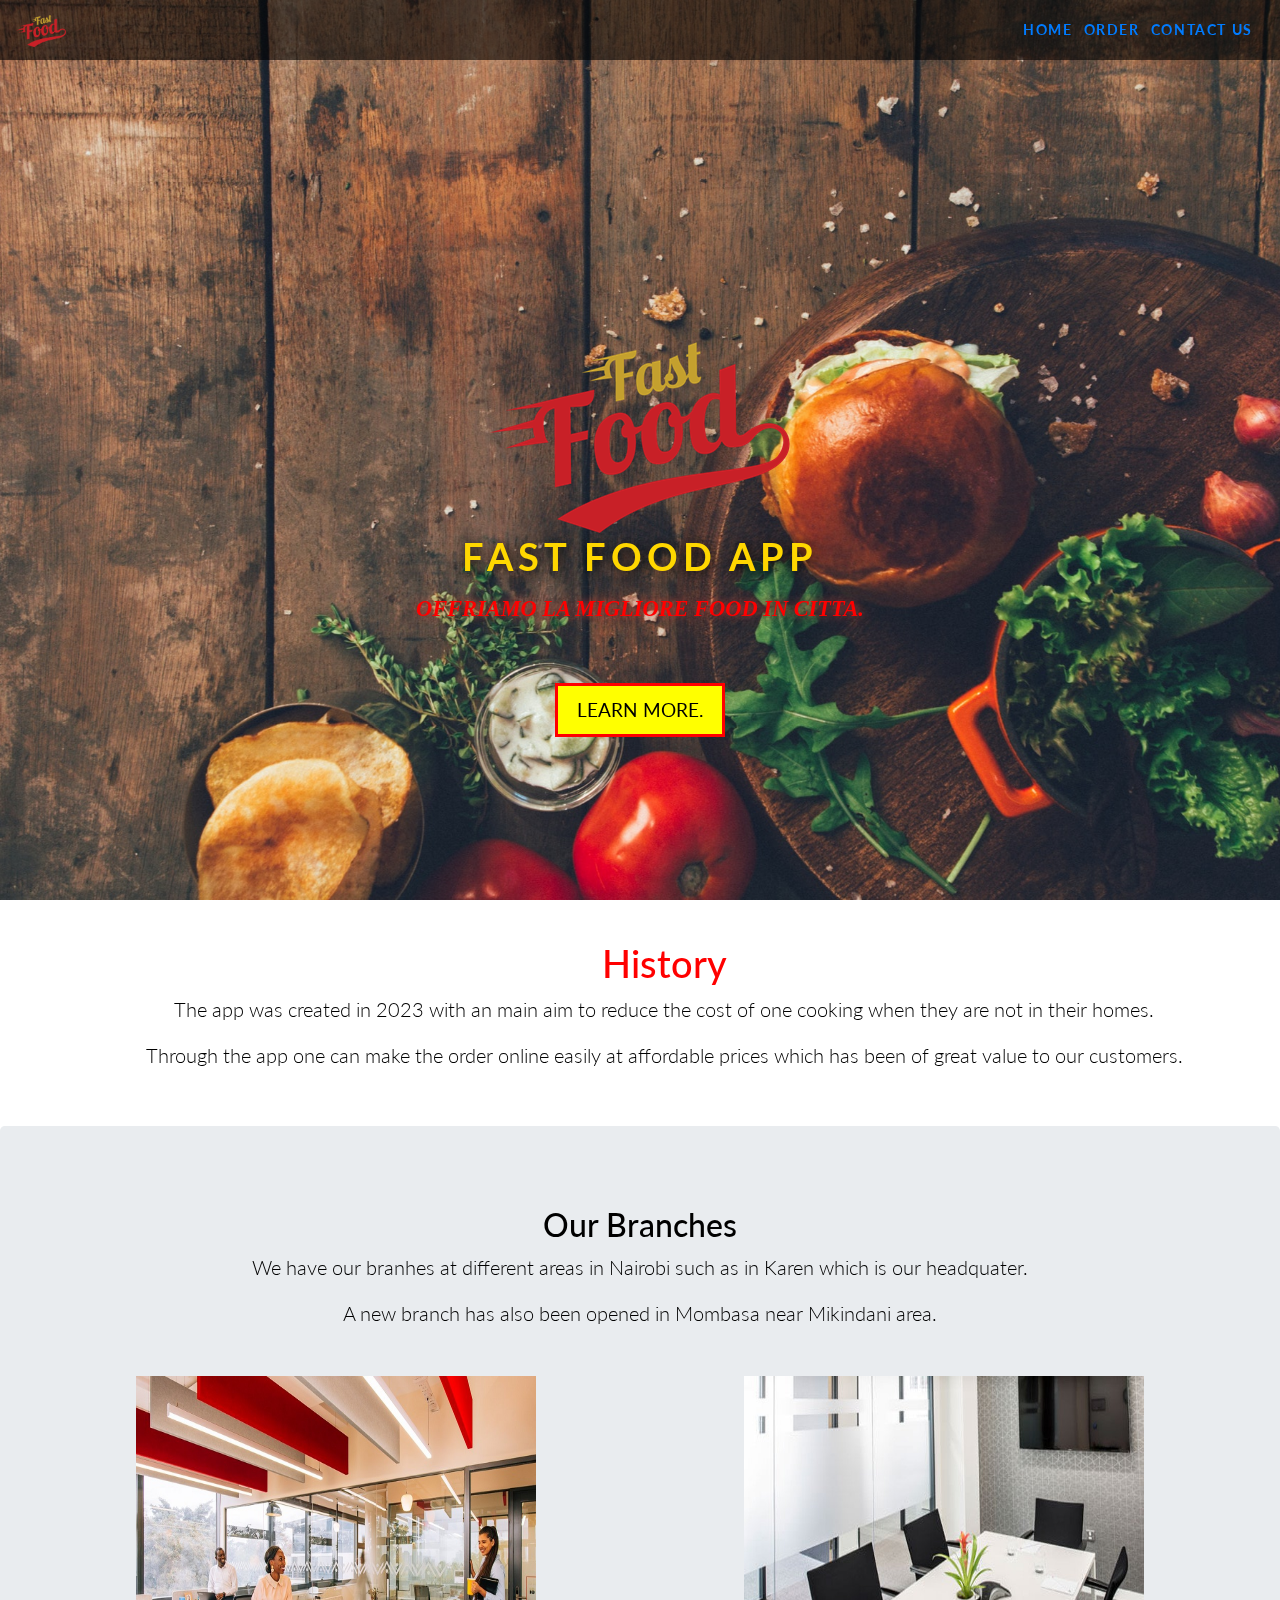
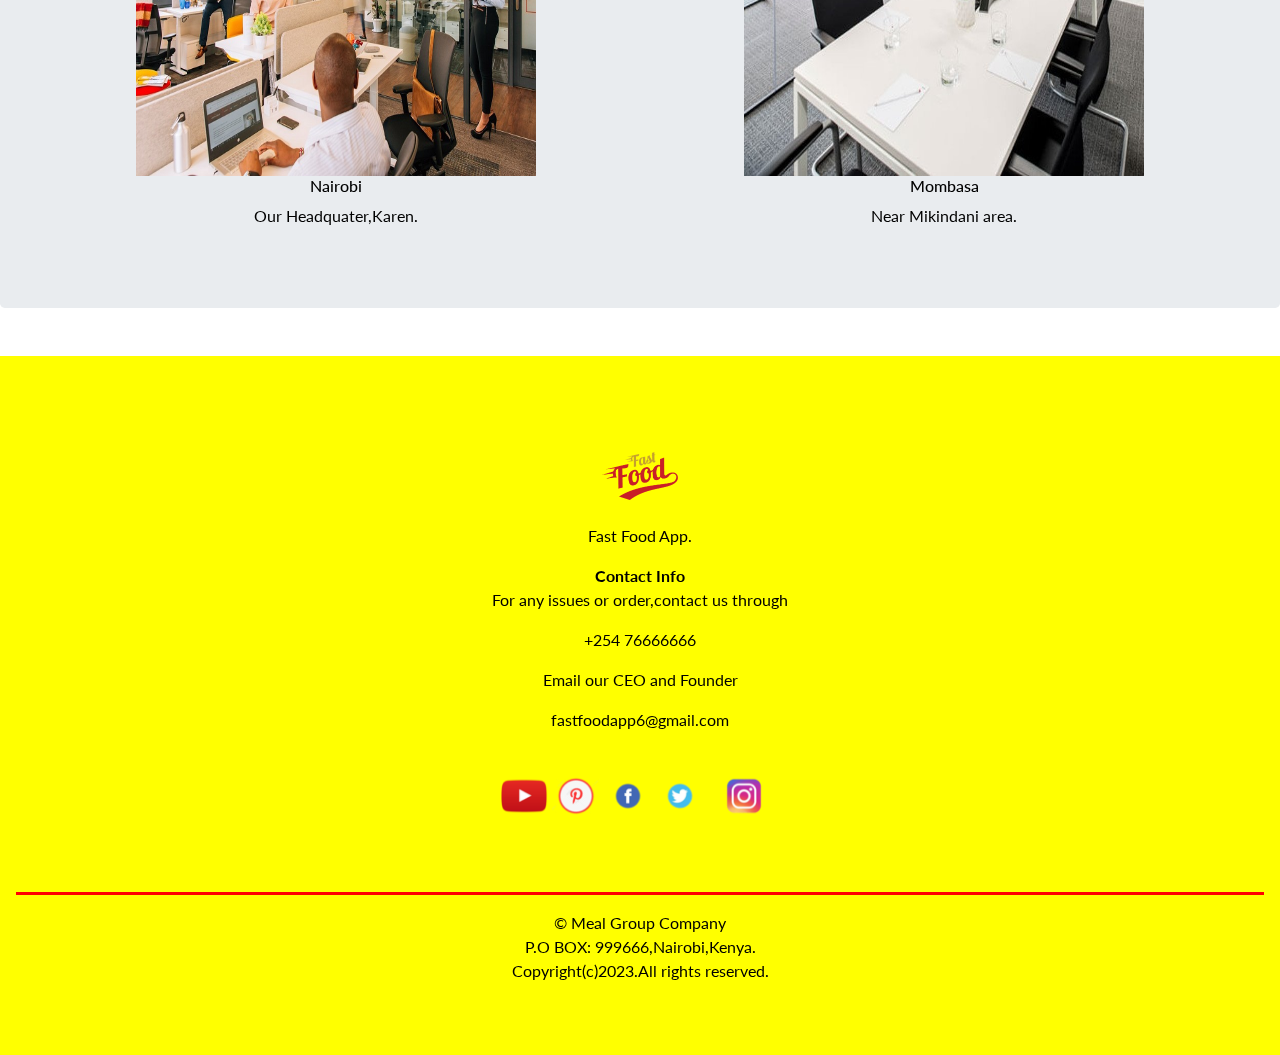
<file: index.html>
<!DOCTYPE html>
<html lang="en">
<head>
        
    <meta charset="utf-8">
    <meta name="viewport" content="width=device-width, initial-scale=1">
    <title>FAST FOOD APP</title>
    <link rel="stylesheet" href="css/bootstrap-4.1.3-dist/css/bootstrap.min.css">
    <link rel="stylesheet" href="css/styles2.css">
    <link rel="stylesheet" href="css/fixed.css">

</head>

<body data-spy="scroll" data-target="#navbarResponsive">
<!--- Start Home Section -->
<div id="home">
	<nav class="navbar navbar-expand-md navbar-dark bg-dark fixed-top">
		<a class="navbar-brand" href="#"><img src="img/food1.png"></a>
		<button class="navbar-toggler" type="button" data-toggler="collapse" data-target="#navbarResponsive">
			<span class="navbar-toggler-icon"></span>
        </button>
        <div class="collapse navbar-collapse" id="navbarResponsive">
			<ul class="navbar-nav ml-auto">
                <li><a href="index.html">HOME</a></li>
                <li><a href="order.html">ORDER</a></li>
                <li><a href="contact.html">CONTACT US</a></li>
            </ul>
        </div>
    </nav>
</div>

<div class="landing">
    <div class="home-wrap">
        <div class="home-inner">
        </div>
    </div>
</div>

<div class="caption text-center">
    <a class="logo" href"#"><img src="img/food1.png"></a>
    <h1>FAST FOOD APP</h1>
    <P id="state">Offriamo la migliore food in citta.</P>
    <a class="btn btn-secondary btn-md" href="#history">Learn more.</a>
</div>
<!--- End Home Section -->
<!--- Start History Section -->
<div id="history" class="offset">
    <div class="col-md-12 text center">
        <h2 class="heading text-center">History</h2>
        <div class="heading-underline"></div>
        <p class="lead">The app was created in 2023 with an main aim to reduce the cost of one cooking when they are not in their homes.</p>
        <p class="lead">Through the app one can make the order online easily at affordable prices which has been of great value to our customers.</p>
    </div>
</div>
<!--- End Home Section -->
<!--- Start Branches Section -->
<div id="branches" class="offset">
    <div class="jumbotron">
		<div class="text-center">
			<div class="col-12">
				<h2 class="heading text-center">Our Branches</h2>
                <div class="heading-underline"></div>
                <p class="lead">We have our branhes at different areas in Nairobi such as in Karen which is our headquater.</p>
                <p class="lead">A new branch has also been opened in Mombasa near Mikindani area.</p>
            </div>
            <div class="row text-center">
				<div class="col-md-6">
					<div class="feature">
					 <button1><a class="icon" href="#branches"><img src="img/Workable-Nairobi-2.jpg" width="400px" height="400px"></a></button1>
					 <h6>Nairobi</h6>
					 <p1>Our Headquater,Karen.</p1>
					</div>
				</div>
 
				<div class="col-md-6">
				   <div class="feature">
				   <button2><a class="icon" href="#branches"><img src="img/26930_1.jpg" width="400px" height="400px"></a></button2>
				   <h6>Mombasa</h6>
				   <p2>Near Mikindani area.</p2>
				   </div>
                </div>
            </div>
        </div>
    </div>
</div>
<!--- End Branches Section -->
<!--- Start Contact Section -->
<div id="contact" class="offset">

	<footer>
	<div class="row justify-content-center">
	
		<div class="col-md-12 text-center">
			<img src="img/food1.png">
			<p>Fast Food App.</p>
            <strong>Contact Info</strong>
            <p>For any issues or order,contact us through</p>
            <p>+254 76666666</p>
            <p>Email our CEO and Founder</p>
            <p>fastfoodapp6@gmail.com</p>
			<div class="contact">
				<a class="contact" href="#"><img src="img/social/social1.png"></a>
				<a class="contact" href="#"><img src="img/social/social2.png"></a>
				<a class="contact" href="#"><img src="img/social/social3.png"></a>
				<a class="contact" href="#"><img src="img/social/social4.png"></a>
				<a class="contact" href="#"><img src="img/social/social5.png"></a>
			</div>
		 <hr class="socket">
         &copy; Meal Group Company<br>
                P.O BOX: 999666,Nairobi,Kenya.<br>
                Copyright(c)2023.All rights reserved.
        </div>
	</div>
	</footer>	
</div>	
<!--- End Contact Section -->
<!--- script source files --->
<!--- End of Script Source Files -->
	
</body>
</html>
</file>
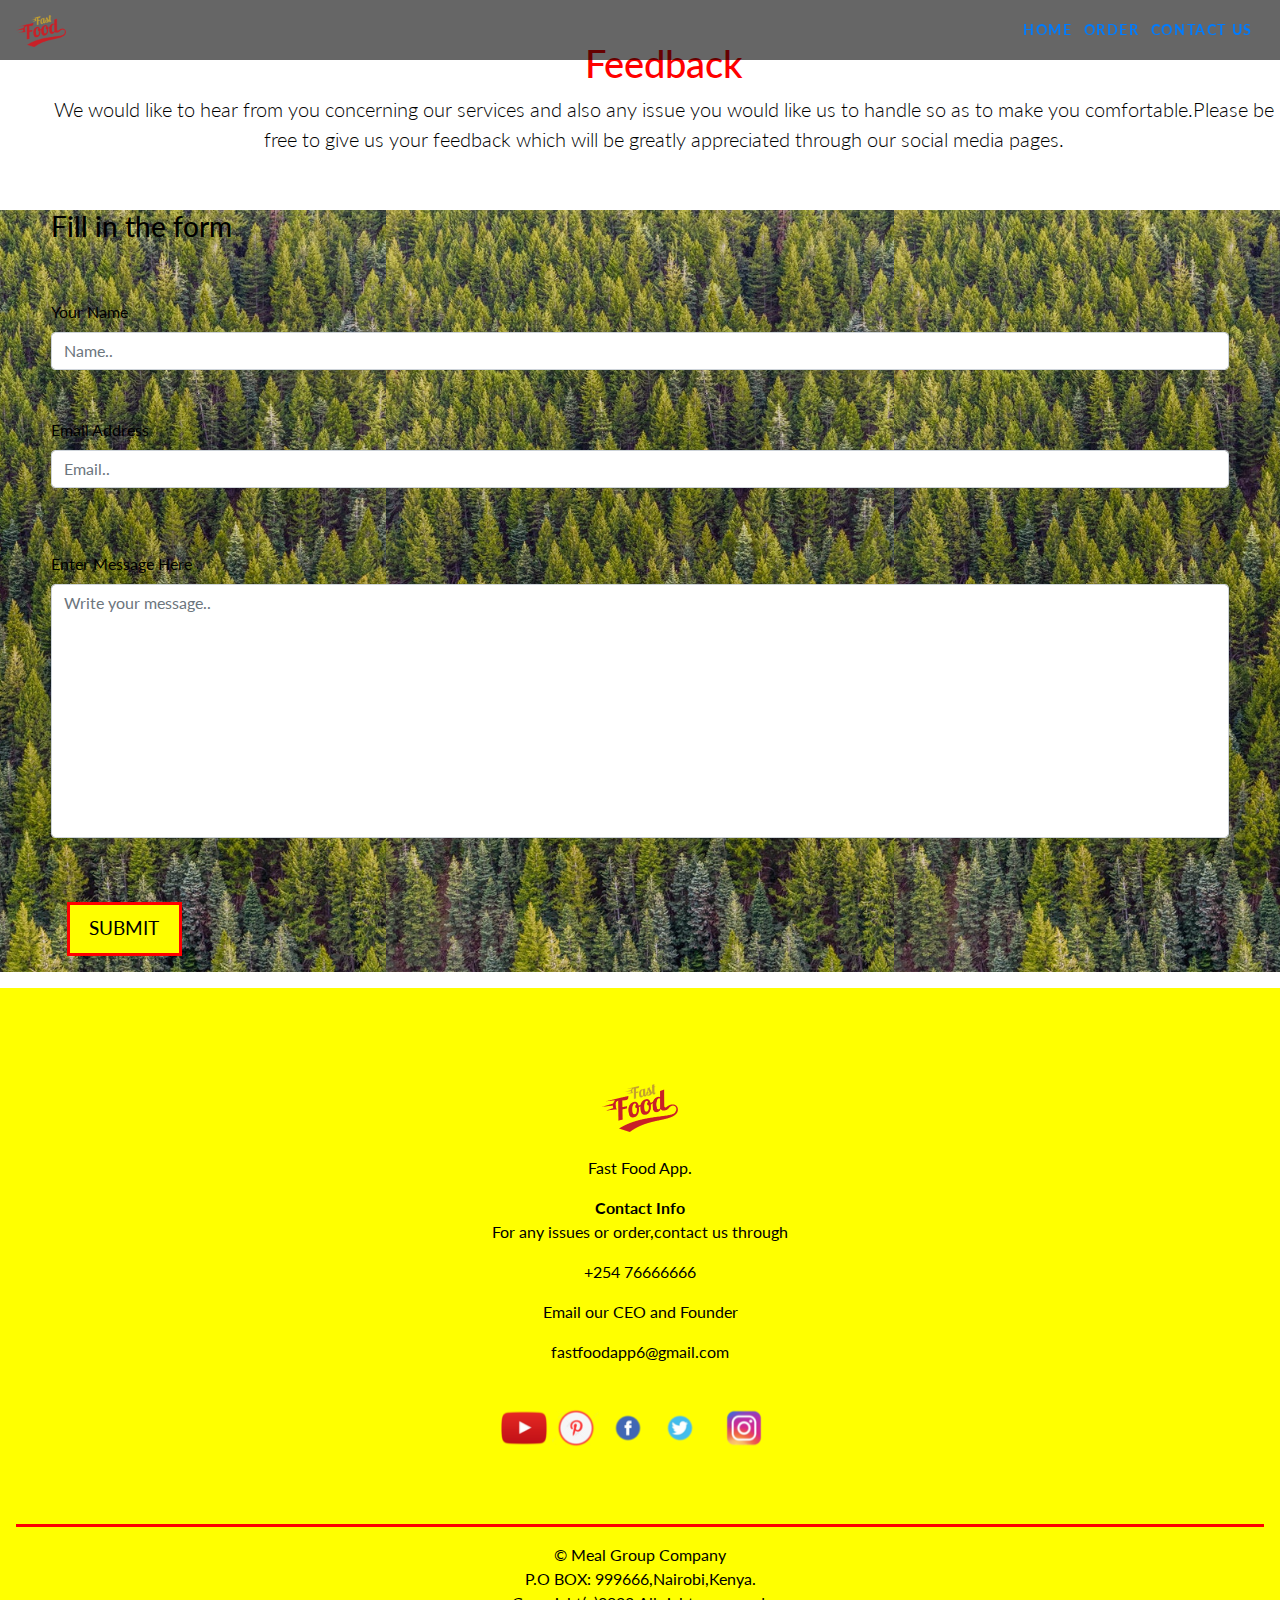
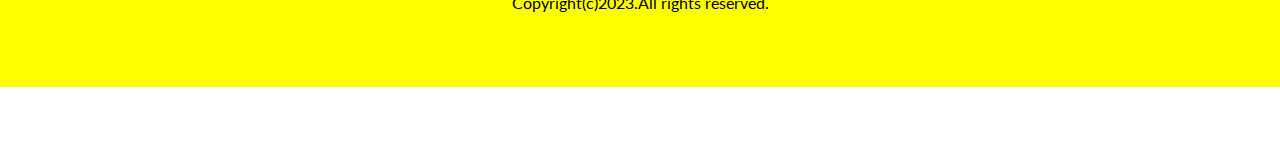
<file: contact.html>
<!DOCTYPE html>
<html lang="en">

<head>
    <title>FAST FOOD APP</title>
    <meta charset="UTF-8">
    <meta name="viewport" content="width=device-width, initial-scale=1">
    <link rel="stylesheet" href="css/bootstrap-4.1.3-dist/css/bootstrap.min.css">
    <link rel="stylesheet" href="css/styles2.css">
    <link rel="stylesheet" href="css/fixed.css">
</head>

<body data-spy="scroll" data-target="#navbarResponsive">
<!--- Start Home Section -->
<div id="home">
	<nav class="navbar navbar-expand-md navbar-dark bg-dark fixed-top">
		<a class="navbar-brand" href="#"><img src="img/food1.png"></a>
		<button class="navbar-toggler" type="button" data-toggler="collapse" data-target="#navbarResponsive">
			<span class="navbar-toggler-icon"></span>
        </button>
        <div class="collapse navbar-collapse" id="navbarResponsive">
			<ul class="navbar-nav ml-auto">
                <li><a href="index.html">HOME</a></li>
                <li><a href="order.html">ORDER</a></li>
                <li><a href="contact.html">CONTACT US</a></li>
            </ul>
        </div>
    </nav>
</div>
<!--- End Home Section -->
<!--- Start Feedback Section -->
<div id="feedback" class="offset">
    <div class="col-md-12 text center">
        <h2 class="heading text-center">Feedback</h2>
        <p class="lead">We would like to hear from you concerning our services and also any issue you would like us to handle so as to make you comfortable.Please be free to give us your feedback which will be greatly appreciated through our social media pages.</p>
    </div>
  <div class="fixed-background1">
        <form action="">
            <div class="fill">
                <div class="form-group">
                    <h3>Fill in the form</h3>
                    <br><br>
                    <label for="name">Your Name</label>
                    <input type="text" value="" id="name" placeholder="Name.." class="form-control">
                    <br><br>
                    <label for="email">Email Address</label>
                    <input type="email" value="" id="email" placeholder="Email.." class="form-control">
                    <br><br>
                </div>
                    <label for="message">Enter Message Here</label>
                    <textarea name="" id="text" cols="30" rows="10" placeholder="Write your message.." class="form-control"></textarea>
                    <br><br>
                    <button type="submit" class="btn btn-secondary btn-md" onclick="validate()">Submit</button>
            </div>
        </form>
        <div class="fixed-wrap">
			<div class="fixed1"></div>
		       </div>
        </div>
    </div>
</div>
<!--- End Feedback Section -->
<!--- Start Contact Section -->
<div id="contact" class="offset">

	<footer>
	<div class="row justify-content-center">
	
		<div class="col-md-12 text-center">
			<img src="img/food1.png">
			<p>Fast Food App.</p>
            <strong>Contact Info</strong>
            <p>For any issues or order,contact us through</p>
            <p>+254 76666666</p>
            <p>Email our CEO and Founder</p>
            <p>fastfoodapp6@gmail.com</p>
			<div class="contact">
				<a class="contact" href="#"><img src="img/social/social1.png"></a>
				<a class="contact" href="#"><img src="img/social/social2.png"></a>
				<a class="contact" href="#"><img src="img/social/social3.png"></a>
				<a class="contact" href="#"><img src="img/social/social4.png"></a>
				<a class="contact" href="#"><img src="img/social/social5.png"></a>
			</div>
		 <hr class="socket">
         &copy; Meal Group Company<br>
                P.O BOX: 999666,Nairobi,Kenya.<br>
                Copyright(c)2023.All rights reserved.
        </div>
	</div>
	</footer>	
</div>
<!--- End Contact Section -->
</body>
</html>
</file>
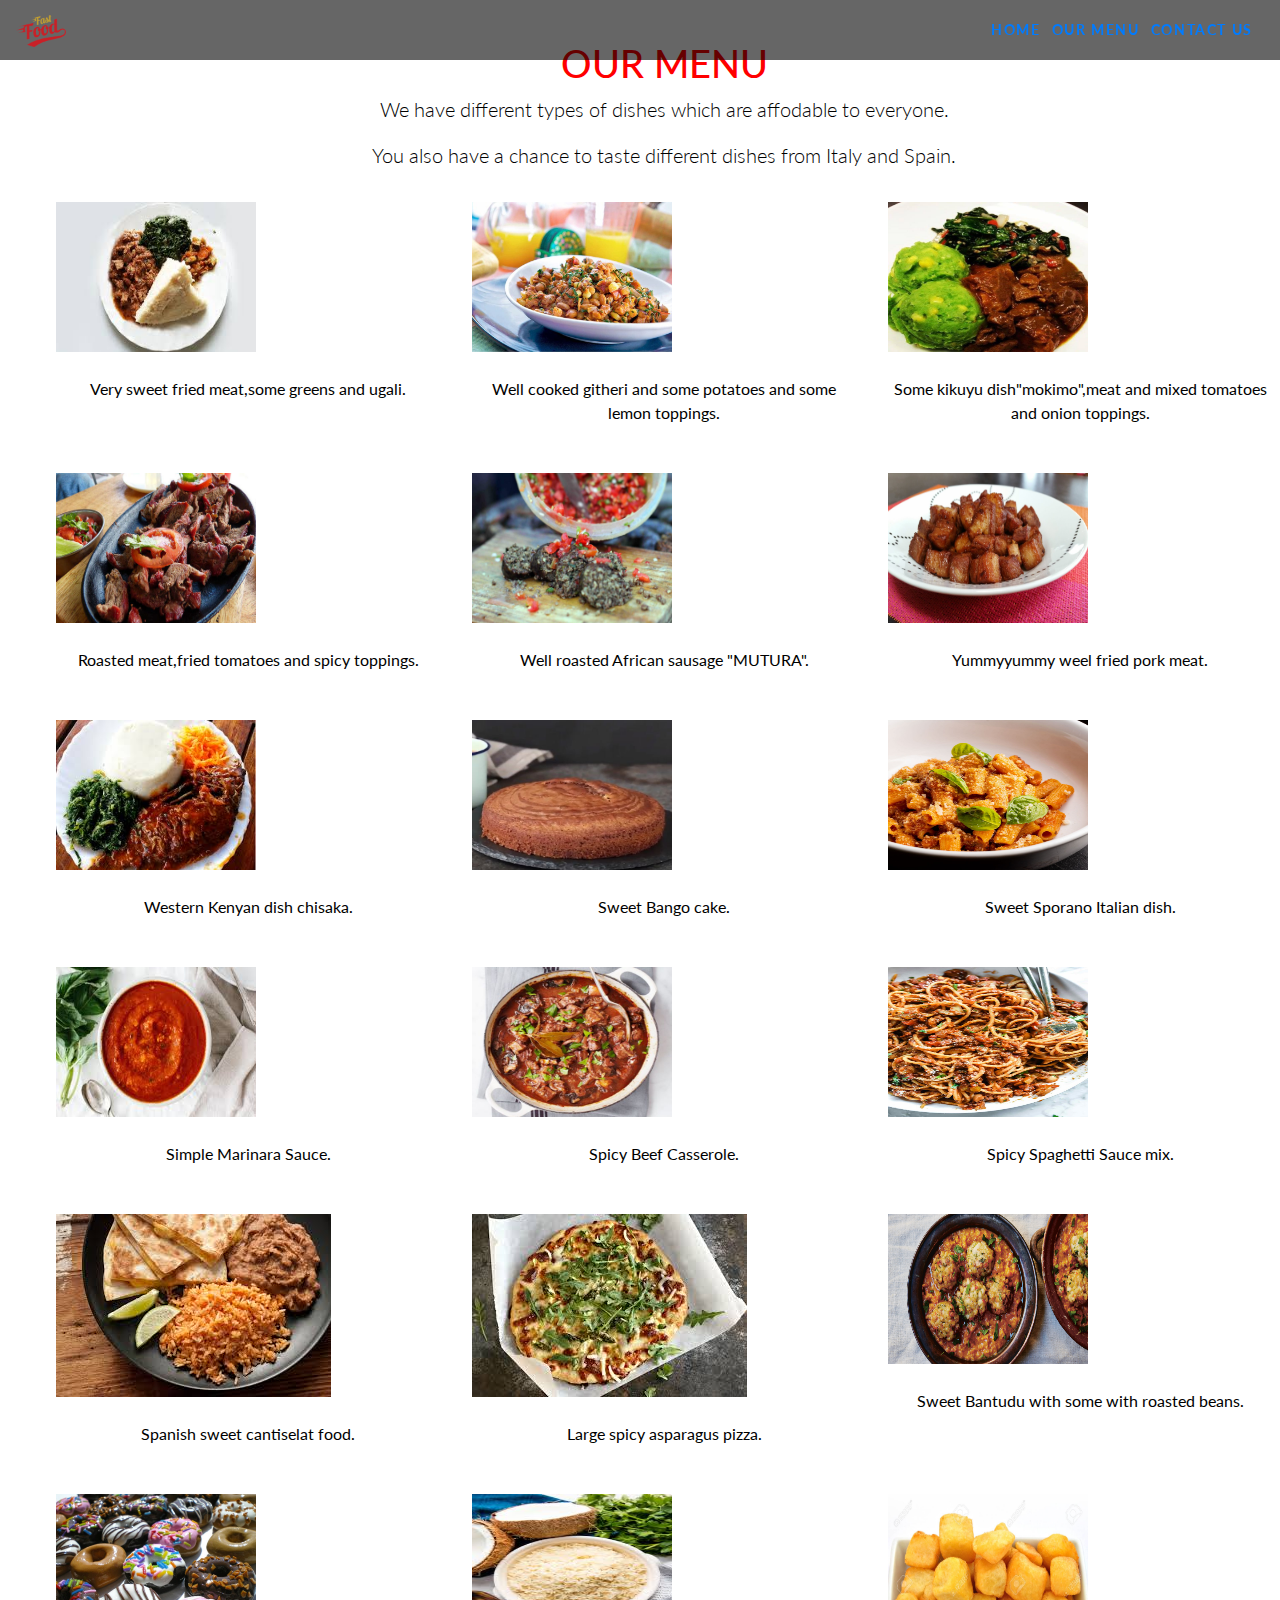
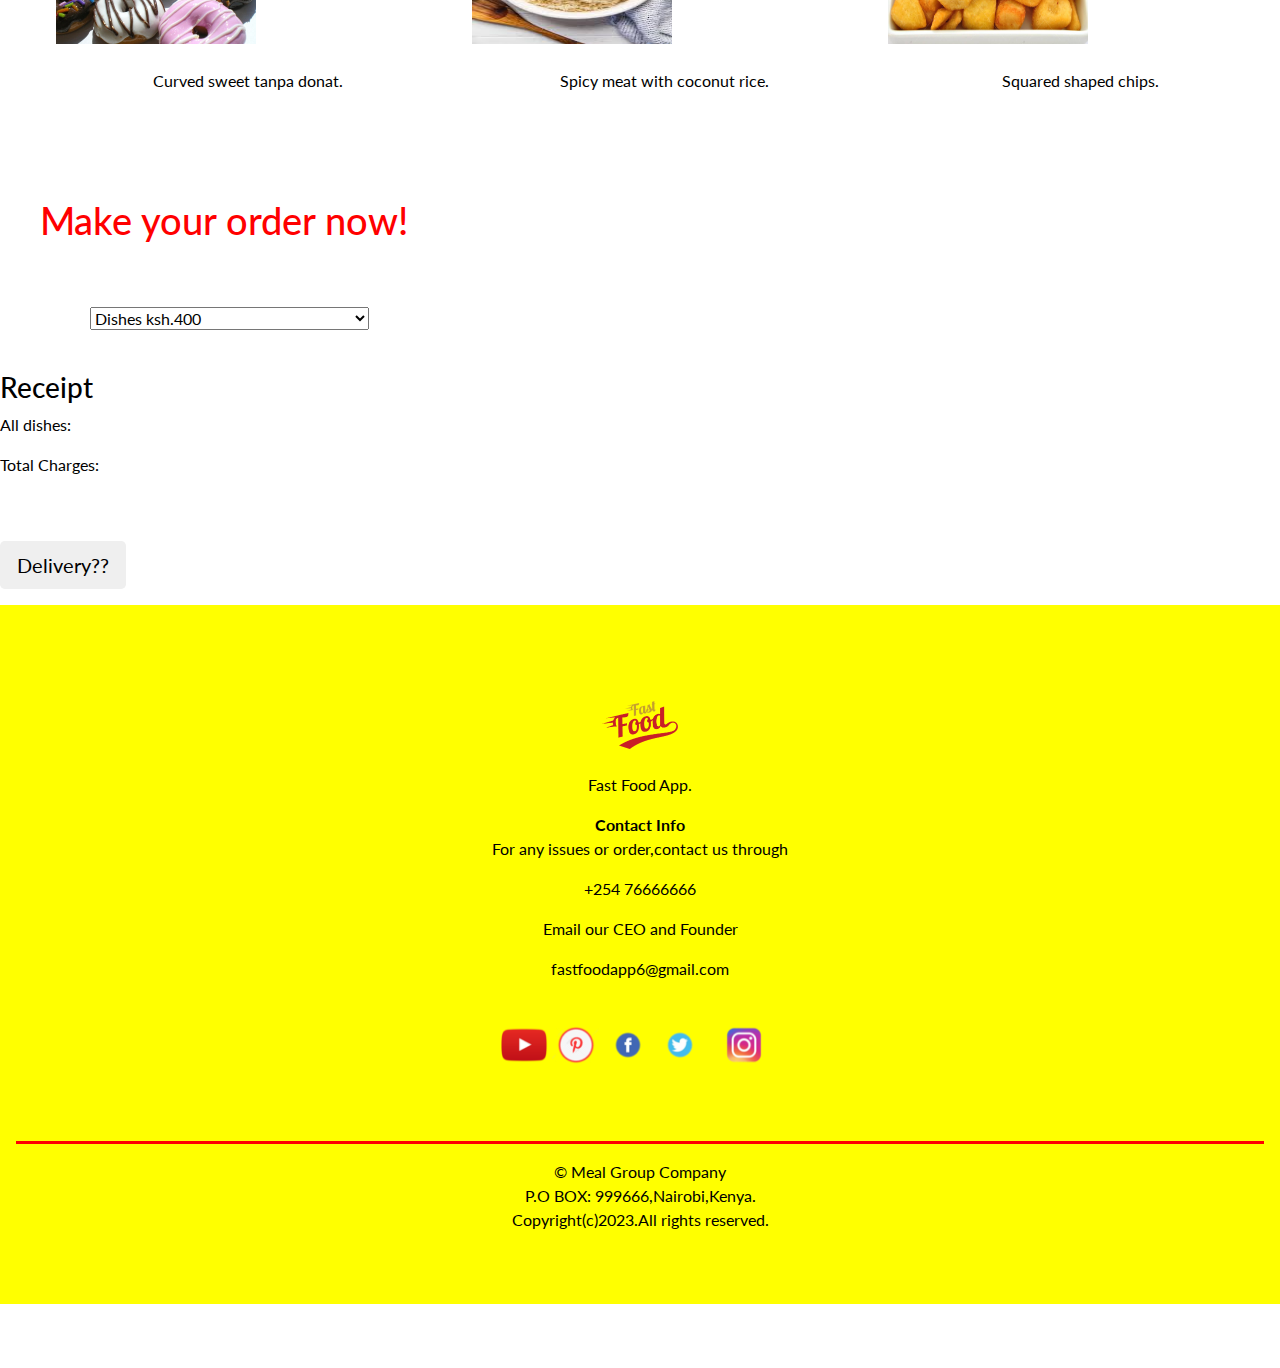
<file: menu.html>
<!DOCTYPE html>
<html lang="en">

<head>
    <title>FAST FOOD APP</title>
    <meta charset="utf-8">
    <meta name="viewport" content="width=device-width, initial-scale=1">
    <link rel="stylesheet" href="css/bootstrap-4.1.3-dist/css/bootstrap.min.css">
    <link rel="stylesheet" href="css/styles2.css">
    <link rel="stylesheet" href="css/fixed.css">
</head>
<body data-spy="scroll" data-target="#navbarResponsive">
<!--- Start Menu Section -->
<div id="home">
	<nav class="navbar navbar-expand-md navbar-dark bg-dark fixed-top">
		<a class="navbar-brand" href="#"><img src="img/food1.png"></a>
		<button class="navbar-toggler" type="button" data-toggler="collapse" data-target="#navbarResponsive">
			<span class="navbar-toggler-icon"></span>
        </button>
        <div class="collapse navbar-collapse" id="navbarResponsive">
			<ul class="navbar-nav ml-auto">
                <li><a href="index.html">HOME</a></li>
                <li><a href="menu.html">OUR MENU</a></li>
                <li><a href="contact.html">CONTACT US</a></li>
            </ul>
        </div>
    </nav>
</div>
<!--- End Menu Section -->
<!--- Start Menu1 Section -->
<div id="menu1" class="offset">
    <div class="col-md-12">
        <h2 class="heading text-center">OUR MENU</h2>
        <p class="lead">We have different types of dishes which are affodable to everyone.</p>
        <p class="lead">You also have a chance to taste different dishes from Italy and Spain.</p>
        <div class="row pass">
            <div class="col-md-4">
                <img src="img/download (1).jpeg" alt="" width="200" height="150" id="dish1">
                <p id="par1">Very sweet fried meat,some greens and ugali.</p>
            </div>

            <div class="col-md-4">
                <img src="img/KenyanGitheri-700x525.jpg" alt="" width="200" height="150" id="dish2">
                <p id="par2">Well cooked githeri and some potatoes and some lemon toppings.</p>
            </div>

            <div class="col-md-4">
                <img src="img/mukimo (1).jpg" alt="" width="200" height="150" id="dish3">
                <p id="par3">Some kikuyu dish"mokimo",meat and mixed tomatoes and onion toppings.</p>
            
            </div>

            <div class="col-md-4">
                <img src="img/46Qkn5alaj2959-728-1430721440.jpg" alt="" width="200" height="150" id="dish4">
                <p id="par4">Roasted meat,fried tomatoes and spicy toppings. </p>
            </div>

            <div class="col-md-4">
                <img src="img/muturakach.jpg" alt="" width="200" height="150" id="dish5">
                <p id="par5">Well roasted African sausage "MUTURA".</p>
            </div>

            <div class="col-md-4">
                <img src="img/maxresdefault.jpg" alt="" width="200" height="150" id="dish6">
                <p id="par6">Yummyyummy weel fried pork meat.</p>
            </div>

            <div class="col-md-4">
                <img src="img/download.jpeg" alt="" width="200" height="150" id="dish7">
                <p id="par7">Western Kenyan dish chisaka.</p>
            </div>

            <div class="col-md-4">
                <img src="img/how-to-cook-Mawe-Tatu-cake-Kenyan-Recipe.jpg" alt="" width="200" height="150" id="dish8">
                <p id="par8">Sweet Bango cake.</p>
            </div>

            <div class="col-md-4">
                <img src="img/2019_12_06_Soprano_029.jpg" alt="" width="200" height="150" id="dish9">
                <p id="par9">Sweet Sporano Italian dish.</p>
            </div>

            <div class="col-md-4">
                <img src="img/download (3).jpeg" alt="" width="200" height="150" id="dish10">
                <p id="par10">Simple Marinara Sauce.</p>
            </div>

            <div class="col-md-4">
                <img src="img/beef-in-red-wine-with-melting-onions.jpg" alt="" width="200" height="150" id="dish11">
                <p id="par11">Spicy Beef Casserole.</p>
            </div>

            <div class="col-md-4">
                <img src="img/My-Moms-Homemade-Spaghetti-and-Meat-Sauce-foodiecrush.com-017-683x1024-1.jpg" alt="" width="200" height="150" id="dish12">
                <p id="par12">Spicy Spaghetti Sauce mix.</p>
            </div>

            <div class="col-md-4">
                <img src="img/images.jpeg" alt="" width="" height="" id="dish13">
                <p id="par13">Spanish sweet cantiselat food.</p>
            </div>

            <div class="col-md-4">
                <img src="img/download (4).jpeg" alt="" width="" height="" id="dish14">
                <p id="par14">Large spicy asparagus pizza.</p>
            </div>

            <div class="col-md-4">
                <img src="img/160929101009-essential-spanish-dish-squid-meatballs-pizarro.jpg" alt="" width="200" height="150" id="dish15">
                <p id="par15">Sweet Bantudu with some with roasted beans.</p>
            </div>

            <div class="col-md-4">
                <img src="img/kue-donat-enak.jpg" alt="" width="200" height="150" id="dish16">
                <p id="par16">Curved sweet tanpa donat.</p>
            </div>

            <div class="col-md-4">
                <img src="img/download (5).jpeg" alt="" width="200" height="150" id="dish18">
                <p id="par17">Spicy meat with coconut rice.</p>
            </div>

            <div class="col-md-4">
                <img src="img/10263672-rectangular-plate-with-square-chips-surronded-by-white.jpg" alt="" width="200" height="150" id="dish19">
                <p id="par18">Squared shaped chips.</p>
            </div>
            <div class="col-md-4">
            </div>
            </div>
            <div class="order">
                <h2>Make your order now!</h2>
                <form id="charge">
                    <div class="row">
                        <div class="col-md-4">
                            <label for=""Different dishes></label>
                            </div>
                            </div>
                        <select name="" id="dish">
                            <option value="dishes">Dishes ksh.400</option>
                            <option>value="all dishes">All dishes ksh.400</option>
                        </select>
                        </div>
                    </div>
            </div>
            </div>
            <div class="over">
                <h3>Receipt</h3>
                <p id="dish">All dishes:</p>
                <p id="tc">Total Charges:</p>
                </div>
            </div>
            <br>
            <br>
            <div class="order!">
            <input type="submit" class="btn  btn-rounded waves-effect btn-lg" value="Delivery??" id="order!">
            </form>
        </div>
    </div>
</div>
<!--- End Menu1 Section -->
<!--- Start Contact Section -->
<div id="contact" class="offset">

	<footer>
	<div class="row justify-content-center">
	
		<div class="col-md-12 text-center">
			<img src="img/food1.png">
			<p>Fast Food App.</p>
            <strong>Contact Info</strong>
            <p>For any issues or order,contact us through</p>
            <p>+254 76666666</p>
            <p>Email our CEO and Founder</p>
            <p>fastfoodapp6@gmail.com</p>
			<div class="contact">
				<a class="contact" href="#"><img src="img/social/social1.png"></a>
				<a class="contact" href="#"><img src="img/social/social2.png"></a>
				<a class="contact" href="#"><img src="img/social/social3.png"></a>
				<a class="contact" href="#"><img src="img/social/social4.png"></a>
				<a class="contact" href="#"><img src="img/social/social5.png"></a>
			</div>
		 <hr class="socket">
         &copy; Meal Group Company<br>
                P.O BOX: 999666,Nairobi,Kenya.<br>
                Copyright(c)2023.All rights reserved.
        </div>
	</div>
	</footer>	
</div>	
<!--- End Contact Section --->

</body>
</html>
</file>
<file: css/styles2.css>
@import url("https://fonts.googleapis.com/css2?family=Lato:wght@400;700&display=swap");
body {
  overflow-x: hidden;
  font-family: "Lato", sans-serif;
  color: black;
}
.offset:before {
  display: block;
  content: "";
  height: 4rem;
  margin-top: -4rem;
}
/*--- Nav Section ---*/
.navbar {
  text-transform: uppercase;
  font-weight: 700;
  font-size: 0.9rem;
  letter-spacing: 0.1rem;
  background: rgba(0, 0, 0, 0.6) !important;
  color: white;
}
.navbar-brand img {
  height: 2rem;
}
.navbar-nav li {
  padding-right: 0.7rem;
  text-decoration: none;
}
.navbar-dark .navbar-nav .nav-link.active,
.navbar-dark .navbar-nav .nav-link:hover {
  color: gold;
}
.home-inner {
  background-image: url(../img/burger-and-vegetables-placed-on-brown-wood-surface-1565982.jpg);
}
.home-inner1 {
  background-image: url(../img/image-asset.);
}
.caption {
  width: 100%;
  max-width: 100%;
  position: absolute;
  top: 38%;
  z-index: 1;
  color: white;
  text-transform: uppercase;
}
.caption h1 {
  font-size: 2.4rem;
  font-weight: 700;
  letter-spacing: 0.3rem;
  text-shadow: 0.1rem 0.1rem 0.8rem black;
  padding-bottom: 0.3rem;
  color: gold;
}
.caption p {
  font-size: 1.4rem;
  text-shadow: 0.1rem 0.1rem 0.5rem black;
  padding-bottom: 1.6rem;
  color: red;
}
#state {
  font-weight: bolder;
  font-style: italic;
  font-family: cursive;
  text-shadow: 0 0 10px #cb4335;
}
.btn-secondary {
  border-width: medium;
  border-radius: 0;
  text-transform: uppercase;
  font-size: 1.2rem;
  padding: 0.6rem 1.2rem;
  margin: 1rem;
  color: black;
  background-color: yellow;
  border-color: red;
}
.btn-secondary:hover {
  color: white;
  background-color: red;
  border-color: yellow;
}
.col-md-12 {
  margin: 1.5rem;
  padding-top: 2rem;
}
.col-md-12 h2 {
  font-size: 2.4rem;
  color: red;
}
.col-md-12 p {
  text-align: center;
}
/*--- Form Section ---*/
textarea {
  resize: none;
}

form {
  text-align: left;
  padding-left: 4%;
  padding-right: 4%;
}

button {
  color: black !important;
}

.jaza {
  display: none;
}

.pass {
  padding-bottom: 40px;
}
/*--- Menu Section ---*/
#dish1:hover,
#dish2:hover,
#dish3:hover,
#dish4:hover,
#dish5:hover,
#dish6:hover,
#dish7:hover,
#dish8:hover,
#dish9:hover,
#dish10:hover,
#dish11:hover,
#dish12:hover,
#dish13:hover,
#dish14:hover,
#dish15:hover,
#dish16:hover,
#dish17:hover,
#dish18:hover,
#dish19:hover,
#dish20:hover,
#dish21:hover,
#dish22:hover,
#dish23:hover {
  -ms-transform: scale(1.5);
  -webkit-transform: scale(1.5);
  transform: scale(1.5);
}
.para1,
.para2,
.para3,
.para4,
.para5,
.para6,
.para7,
.para8,
.para9,
.para10,
.para11,
.para12,
.para13,
.para14,
.para15,
.para16,
.para17,
.para18,
.para19,
.para20,
.para21,
.para22,
.para23 {
  padding-top: 50px;
  display: none;
  font-style: italic;
  color: #f7dc6f;
}
#par1,
#par2,
#par3,
#par4,
#par5,
#par6,
#par7,
#par8,
#par9,
#par10,
#par11,
#par12,
#par13,
#par14,
#par15,
#par16,
#par17,
#par18,
#par19,
#par20,
#par21,
#par22,
#par23 {
  padding-top: 25px;
  font-style: "Lato", sans-serif;
  color: black;
}
/*--- Contact Section ---*/
footer {
  background-color: yellow;
  color: black;
  padding: 2rem 0 2rem;
  margin-top: 1rem;
}
footer img {
  height: 3rem;
  margin: 1.5rem 0;
}
footer a {
  color: white;
}
footer svg.svg-inline--fa {
  font-size: 1.6rem;
  margin: 1.2rem 0.5rem 0 0;
}
footer svg.svg-inline--fa:hover {
  color: #1ebba3 !important;
}
hr.socket {
  max-width: 100%;
  border-top: 0.2rem solid red;
  margin-top: 3rem;
}
.fixed-background1 {
  background-image: url(../img/green-pine-trees-1179229.jpg);
  text-align: center;
  background-size: contain;
  background-position: center;
  font-family: "Lato", sans-serif;
}
</file>
<file: css/fixed.css>
/*--- Extra Bootstrap Column Padding --*/
[class*="col-"] {
  padding: 1rem;
}

/*--- Bootstrap Mobile Gutter Fix --*/
.row, .container-fluid {
margin-left: 0px!important;
margin-right: 0px!important;
}

/*--- Fix for Fixed Navbar jumping on scroll --*/
.fixed-top  {
 -webkit-backface-visibility: hidden;
}

/*--- Fixed Landing Page Section --*/
.landing {
  position: relative;
  width: 100%;
  height: 100vh;
  display: table;
  z-index: -1;
}
.home-wrap {
  clip: rect(0, auto, auto, 0);
  position: absolute;
  top: 0;
  left: 0;
  width: 100%;
  height: 100%;
}
.home-inner {
  position: fixed;
  display: table;
  top: 0;
  left: 0;
  width: 100%;
  height: 100%;
  background-size: cover;
  background-position: center center;
  -webkit-transform: translateZ(0);
          transform: translateZ(0);
  will-change: transform;
}

/*--- iOS Fixed Background Image --*/
.fixed-background {
  position: relative;
  width: 100%;
}
.fixed-wrap {
  clip: rect(0, auto, auto, 0);
  position: absolute;
  top: 0;
  left: 0;
  width: 100%;
  height: 100%;
  z-index: -999!important;
}
.fixed {
  position: fixed;
  display: block;
  top: 0;
  left: 0;
  width: 100%;
  height: 100%;
  background-size: cover;
  background-position: center center;
  -webkit-transform: translateZ(0);
          transform: translateZ(0);
  will-change: transform;
}
</file>
